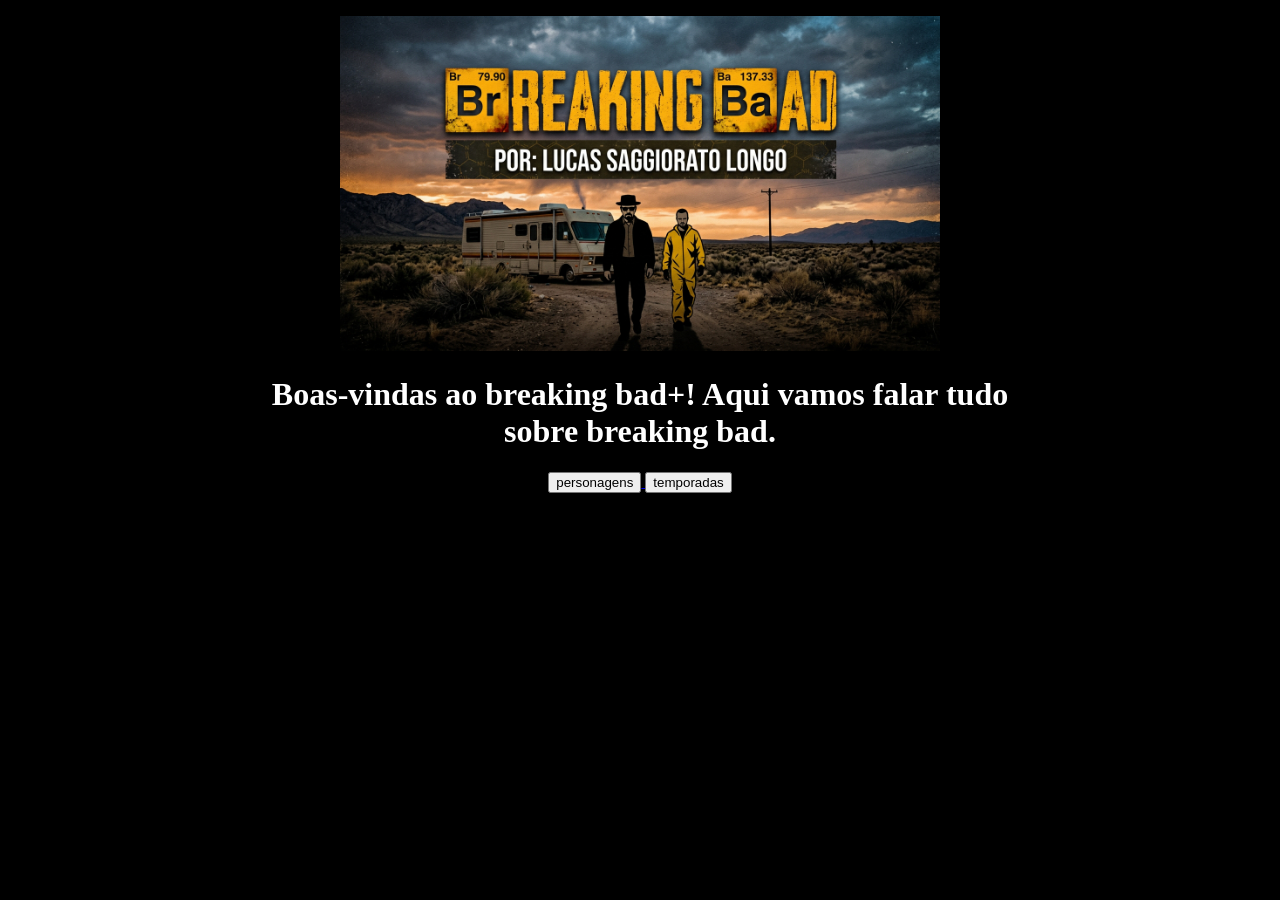
<file: index.html>
<!DOCTYPE html>
<html lang="pt-br">
<head>
<meta charset="UTF-8">
<meta name="viewport" content="width=device-width, initial-scale=1.0">
<title>breaking bad+</title>
  <link rel="stylesheet" href="style.css">
</head>

  <body>
<div>
<header>
  <img src="imagem-titulo.jpg" width=600 alt=" ">
<h1>Boas-vindas ao breaking bad+! Aqui vamos falar tudo sobre breaking bad.</h1>
   <a href="personagens.html">
  <button> personagens</button>
</a>
    <a href="temporadas.html">
  <button> temporadas </button>
</a>
</header>
</div>
</body>
</html>
</file>
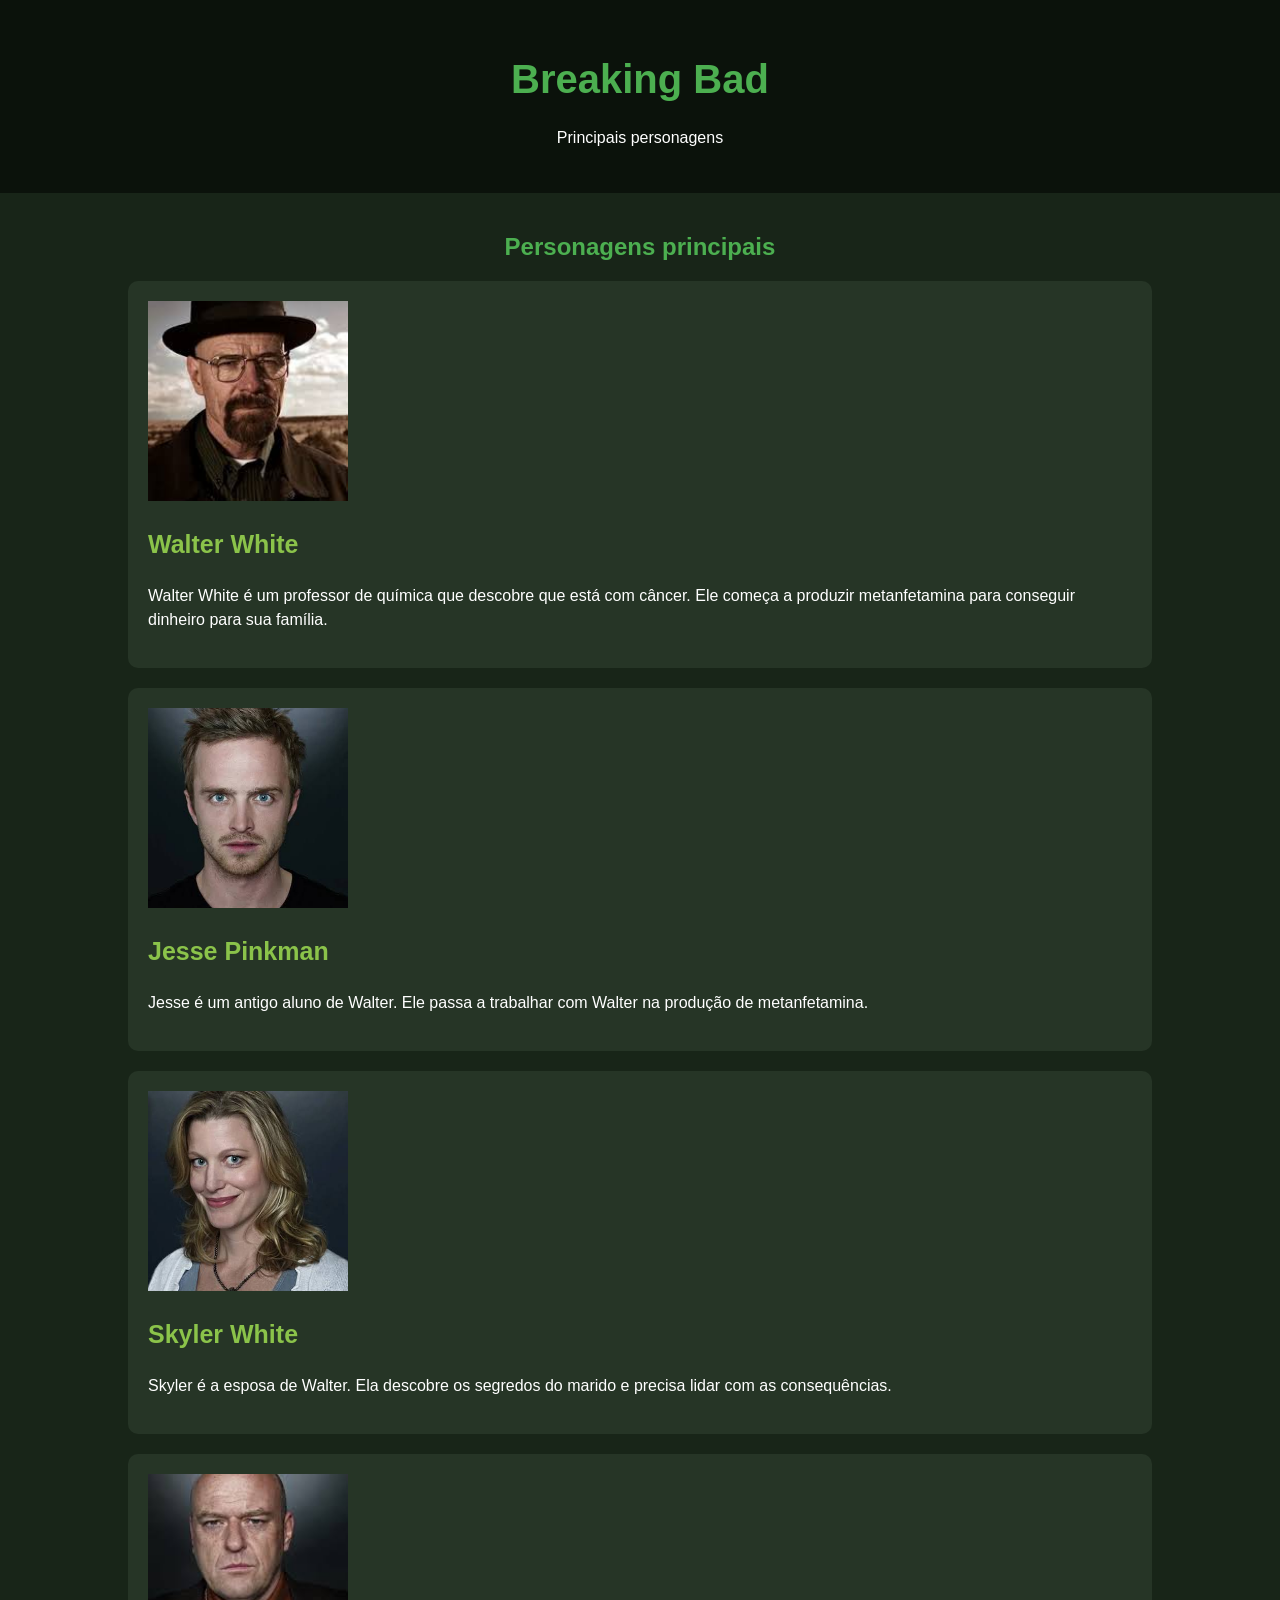
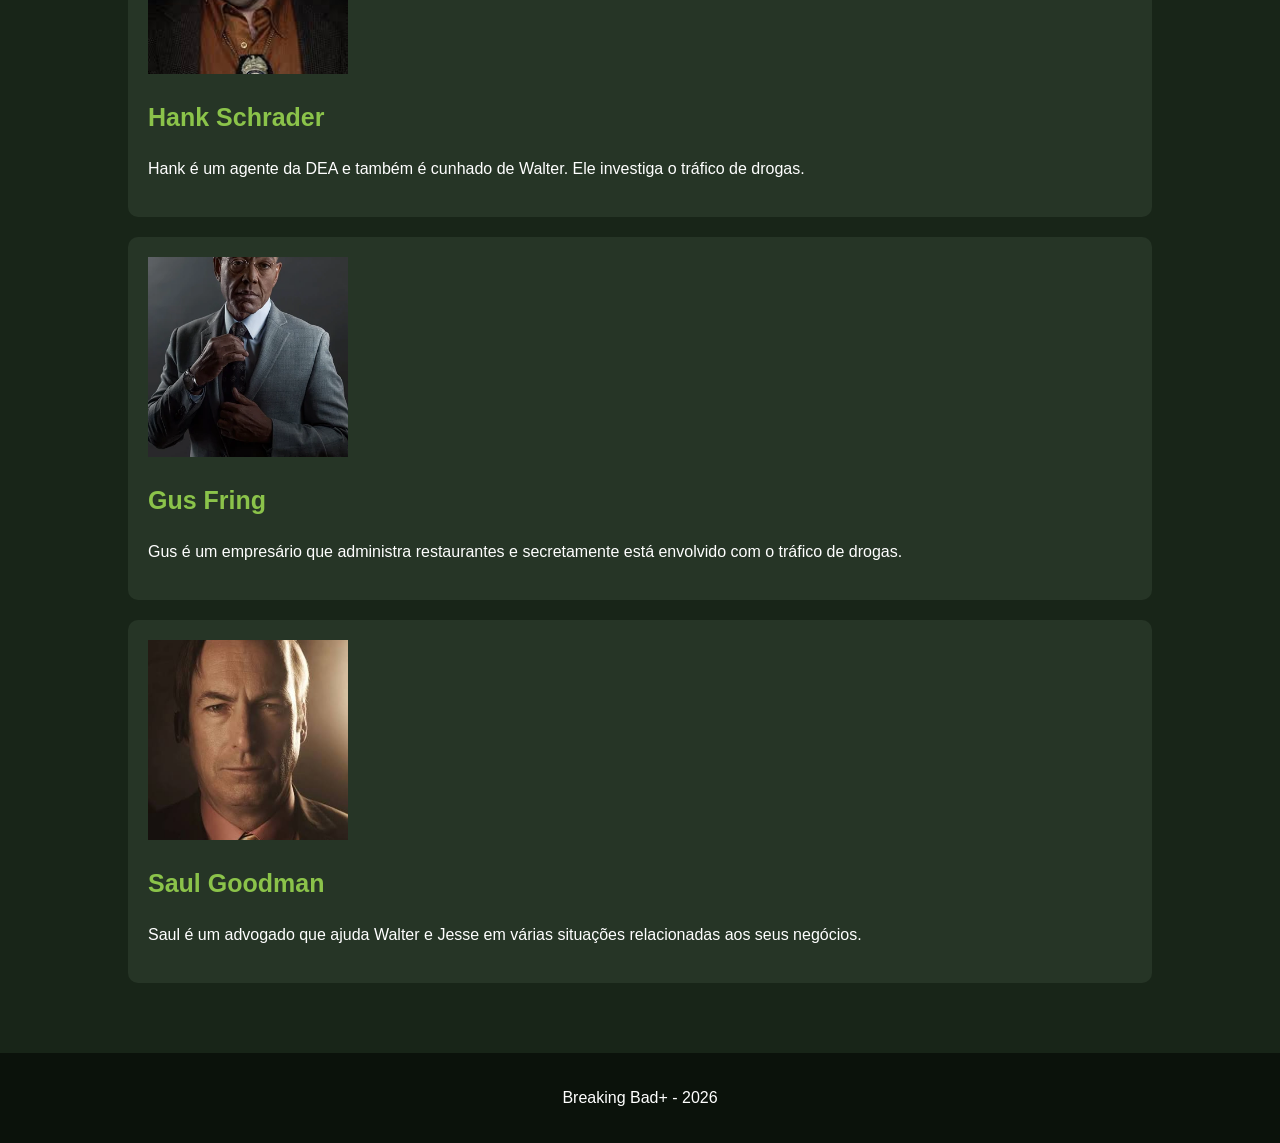
<file: personagens.html>
<!DOCTYPE html>
<html lang="pt-br">

<head>
    <meta charset="UTF-8">
    <title>Breaking Bad - Personagens</title>
    <link rel="stylesheet" href="personagens.css">
</head>

<body>

    <header>
        <h1>Breaking Bad</h1>
        <p>Principais personagens</p>
    </header>

    <main>

        <h2>Personagens principais</h2>

        <div class="personagem">
            <img src="walter.jpg" alt="Walter White">
            <h3>Walter White</h3>
            <p>
                Walter White é um professor de química que descobre
                que está com câncer. Ele começa a produzir metanfetamina
                para conseguir dinheiro para sua família.
            </p>
        </div>

        <div class="personagem">
            <img src="jesse.jpg" alt="Jesse Pinkman">
            <h3>Jesse Pinkman</h3>
            <p>
                Jesse é um antigo aluno de Walter. Ele passa a trabalhar
                com Walter na produção de metanfetamina.
            </p>
        </div>

        <div class="personagem">
            <img src="skyler.jpg" alt="Skyler White">
            <h3>Skyler White</h3>
            <p>
                Skyler é a esposa de Walter. Ela descobre os segredos
                do marido e precisa lidar com as consequências.
            </p>
        </div>

        <div class="personagem">
            <img src="hank.jpg" alt="Hank Schrader">
            <h3>Hank Schrader</h3>
            <p>
                Hank é um agente da DEA e também é cunhado de Walter.
                Ele investiga o tráfico de drogas.
            </p>
        </div>

        <div class="personagem">
            <img src="gus.jpg" alt="Gus Fring">
            <h3>Gus Fring</h3>
            <p>
                Gus é um empresário que administra restaurantes e
                secretamente está envolvido com o tráfico de drogas.
            </p>
        </div>

        <div class="personagem">
            <img src="saul.jpg" alt="Saul Goodman">
            <h3>Saul Goodman</h3>
            <p>
                Saul é um advogado que ajuda Walter e Jesse em várias
                situações relacionadas aos seus negócios.
            </p>
        </div>

    </main>

    <footer>
        <p>Breaking Bad+ - 2026</p>
    </footer>

</body>

</html>
</file>
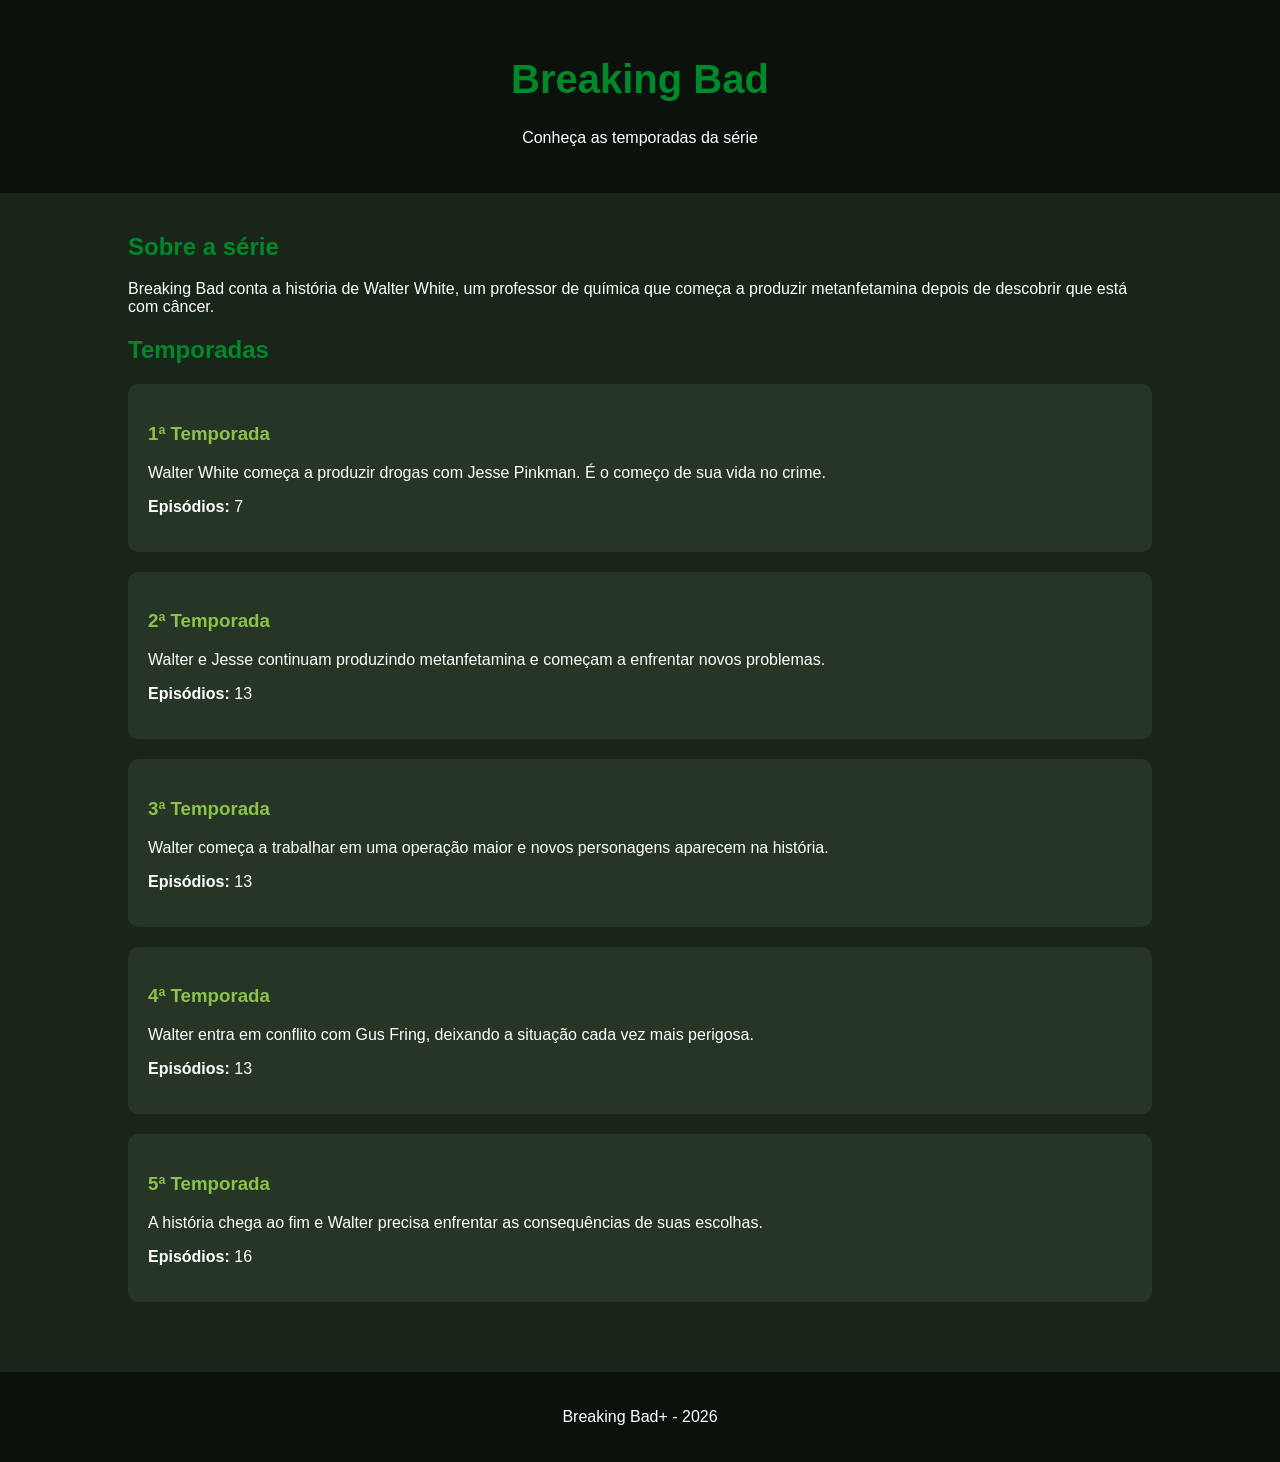
<file: temporadas.html>
<!DOCTYPE html>
<html lang="pt-br">

<head>
    <meta charset="UTF-8">
    <title>Breaking Bad</title>
    <link rel="stylesheet" href="temporadas.css">
</head>

<body>

    <header>
        <h1>Breaking Bad</h1>
        <p>Conheça as temporadas da série</p>
    </header>

    <main>

        <h2>Sobre a série</h2>

        <p>
            Breaking Bad conta a história de Walter White,
            um professor de química que começa a produzir
            metanfetamina depois de descobrir que está com câncer.
        </p>

        <h2>Temporadas</h2>

        <div class="temporada">
            <h3>1ª Temporada</h3>
            <p>
                Walter White começa a produzir drogas com
                Jesse Pinkman. É o começo de sua vida no crime.
            </p>
            <p><b>Episódios:</b> 7</p>
        </div>

        <div class="temporada">
            <h3>2ª Temporada</h3>
            <p>
                Walter e Jesse continuam produzindo metanfetamina
                e começam a enfrentar novos problemas.
            </p>
            <p><b>Episódios:</b> 13</p>
        </div>

        <div class="temporada">
            <h3>3ª Temporada</h3>
            <p>
                Walter começa a trabalhar em uma operação maior
                e novos personagens aparecem na história.
            </p>
            <p><b>Episódios:</b> 13</p>
        </div>

        <div class="temporada">
            <h3>4ª Temporada</h3>
            <p>
                Walter entra em conflito com Gus Fring,
                deixando a situação cada vez mais perigosa.
            </p>
            <p><b>Episódios:</b> 13</p>
        </div>

        <div class="temporada">
            <h3>5ª Temporada</h3>
            <p>
                A história chega ao fim e Walter precisa
                enfrentar as consequências de suas escolhas.
            </p>
            <p><b>Episódios:</b> 16</p>
        </div>

    </main>

    <footer>
        <p>Breaking Bad+ - 2026</p>
    </footer>

</body>

</html>
</file>
<file: style.css>
body {
    background-color: #000000;
    color: #FFFFFF;
    text-align: center;
    max-width: 800px;
    margin: 0 auto;
    padding: 16px;
    
}

main {
    background-color: #000000;
    color: #183C63;
    text-align: center;
    max-width: 800px;
}
</file>
<file: personagens.css>
body {
    background-color: #182518;
    color: white;
    font-family: Arial;
    margin: 0;
}

header {
    background-color: #0b120b;
    text-align: center;
    padding: 30px;
}

h1 {
    color: #4caf50;
    font-size: 40px;
}

h2 {
    color: #4caf50;
    text-align: center;
}

main {
    width: 80%;
    margin: auto;
    padding: 20px;
}

.personagem {
    background-color: #263526;
    margin: 20px 0;
    padding: 20px;
    border-radius: 10px;
}

.personagem img {
    width: 200px;
    height: 200px;
    object-fit: cover;
}

.personagem h3 {
    color: #8bc34a;
    font-size: 25px;
}

.personagem p {
    font-size: 16px;
    line-height: 1.5;
}

footer {
    background-color: #0b120b;
    text-align: center;
    padding: 20px;
    margin-top: 30px;
}
</file>
<file: temporadas.css>
body {
    background-color: #182518;
    color: white;
    font-family: Arial;
    margin: 0;
}

header {
    background-color: #0b120b;
    text-align: center;
    padding: 30px;
}

h1 {
    color: #00892B;
    font-size: 40px;
}

h2 {
    color: #00892B;
}

main {
    width: 80%;
    margin: auto;
    padding: 20px;
}

.temporada {
    background-color: #263526;
    margin: 20px 0;
    padding: 20px;
    border-radius: 10px;
}

.temporada h3 {
    color: #8bc34a;
}

footer {
    background-color: #0b120b;
    text-align: center;
    padding: 20px;
    margin-top: 30px;
}
</file>
